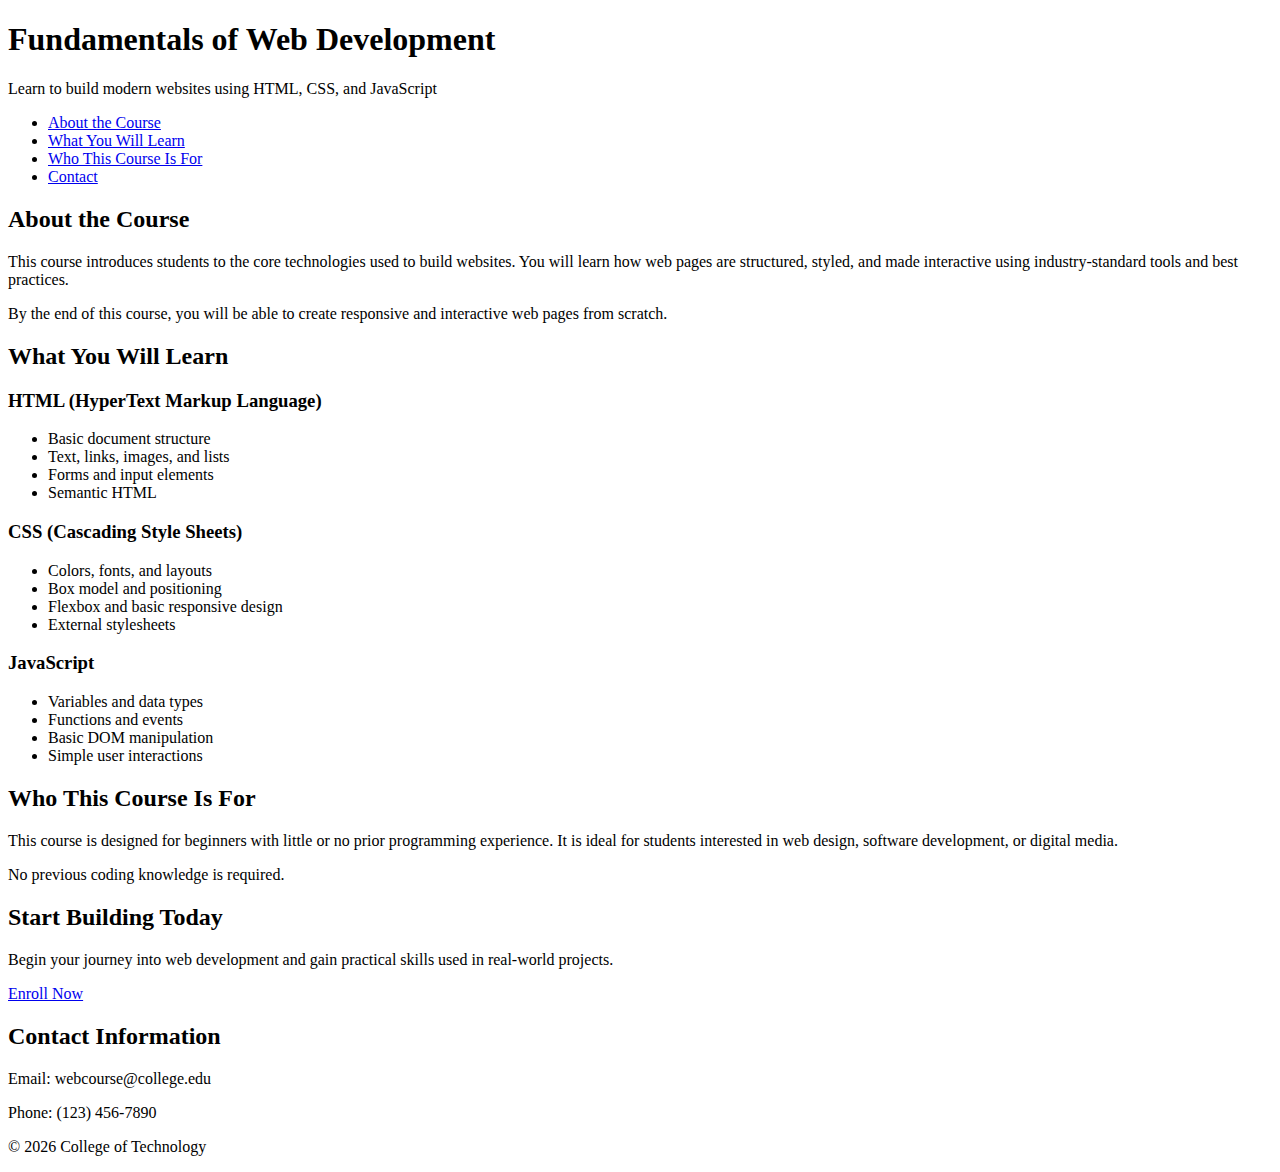
<file: index.html>
<!DOCTYPE html>
<html lang="en">
<head>
    <meta charset="UTF-8">
    <meta name="viewport" content="width=device-width, initial-scale=1.0">
    <title>Fundamentals of Web Development</title>
</head>
<body>

    <!-- Header Section -->
    <header>
        <h1>Fundamentals of Web Development</h1>
        <p>Learn to build modern websites using HTML, CSS, and JavaScript</p>
    </header>

    <!-- Navigation Section -->
    <nav>
        <ul>
            <li><a href="#about">About the Course</a></li>
            <li><a href="#topics">What You Will Learn</a></li>
            <li><a href="#audience">Who This Course Is For</a></li>
            <li><a href="#contact">Contact</a></li>
        </ul>
    </nav>

    <!-- Main Content -->
    <main>

        <!-- About Section -->
        <section id="about">
            <h2>About the Course</h2>
            <p>
                This course introduces students to the core technologies used to build websites.
                You will learn how web pages are structured, styled, and made interactive using
                industry-standard tools and best practices.
            </p>
            <p>
                By the end of this course, you will be able to create responsive and interactive
                web pages from scratch.
            </p>
        </section>

        <!-- Topics Section -->
        <section id="topics">
            <h2>What You Will Learn</h2>

            <h3>HTML (HyperText Markup Language)</h3>
            <ul>
                <li>Basic document structure</li>
                <li>Text, links, images, and lists</li>
                <li>Forms and input elements</li>
                <li>Semantic HTML</li>
            </ul>

            <h3>CSS (Cascading Style Sheets)</h3>
            <ul>
                <li>Colors, fonts, and layouts</li>
                <li>Box model and positioning</li>
                <li>Flexbox and basic responsive design</li>
                <li>External stylesheets</li>
            </ul>

            <h3>JavaScript</h3>
            <ul>
                <li>Variables and data types</li>
                <li>Functions and events</li>
                <li>Basic DOM manipulation</li>
                <li>Simple user interactions</li>
            </ul>
        </section>

        <!-- Audience Section -->
        <section id="audience">
            <h2>Who This Course Is For</h2>
            <p>
                This course is designed for beginners with little or no prior programming experience.
                It is ideal for students interested in web design, software development, or digital media.
            </p>
            <p>
                No previous coding knowledge is required.
            </p>
        </section>

        <!-- Call to Action -->
        <section>
            <h2>Start Building Today</h2>
            <p>
                Begin your journey into web development and gain practical skills used in real-world projects.
            </p>
            <p>
                <a href="#contact">Enroll Now</a>
            </p>
        </section>

    </main>

    <!-- Footer Section -->
    <footer id="contact">
        <h2>Contact Information</h2>
        <p>Email: webcourse@college.edu</p>
        <p>Phone: (123) 456-7890</p>
        <p>&copy; 2026 College of Technology</p>
    </footer>

</body>
</html>
</file>
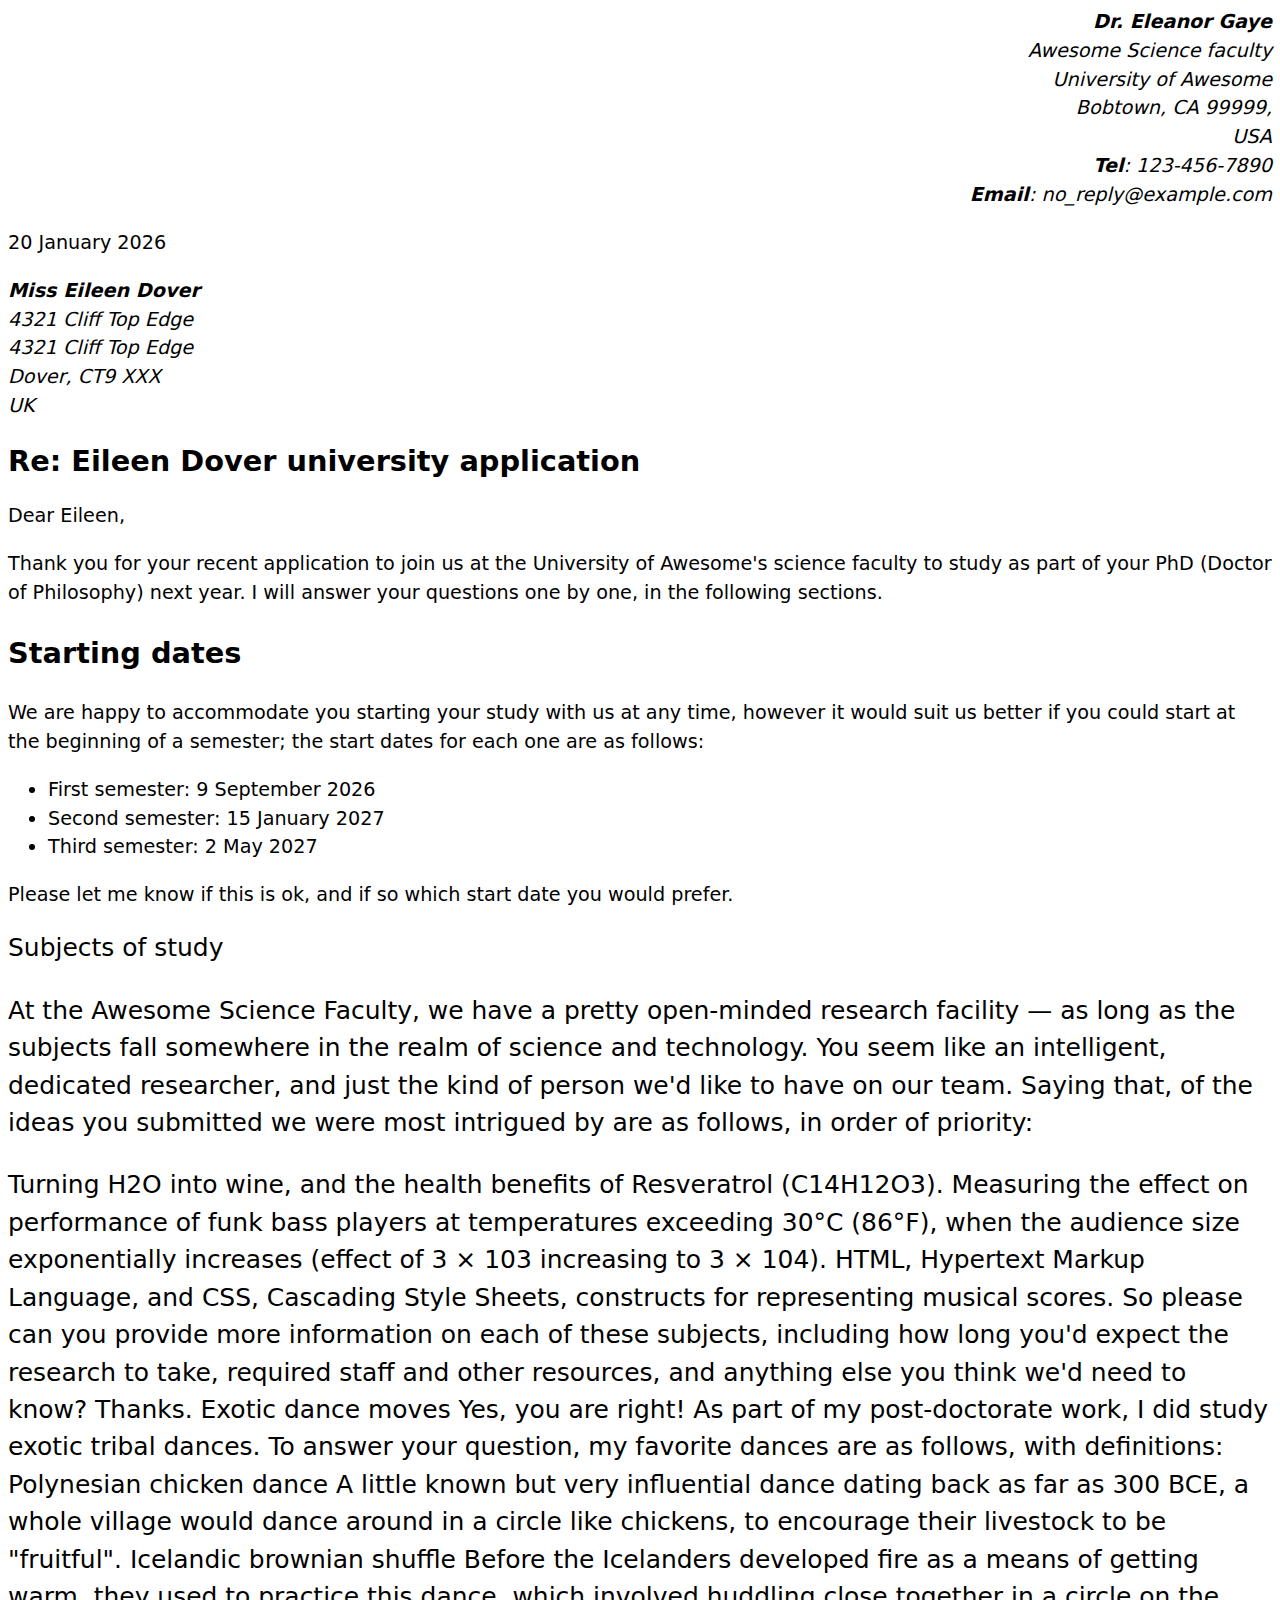
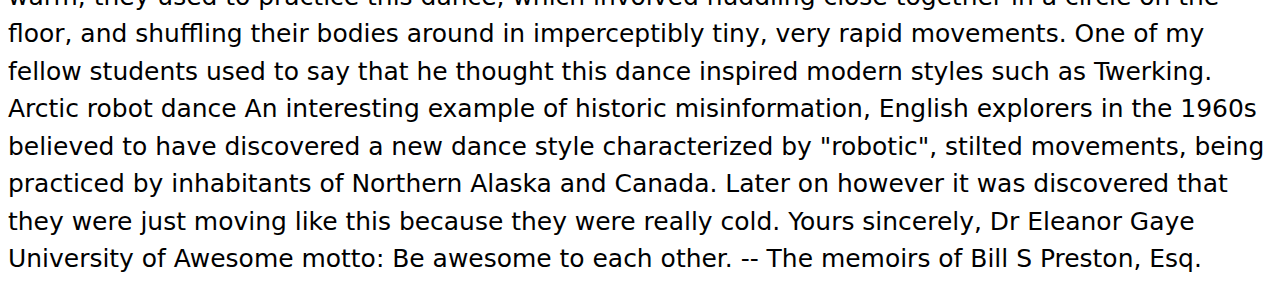
<file: week1/part1/index.html>
<!doctype html>
<html lang="en-US">
<head>
<meta charset="utf-8" />
<meta name="author" content="Dr. Eleanor Gaye" />
<title>Awsome scirnce application correspondence</title>
<Style>
body {
	font: 1.2em / 1.5 system-ui;
	}
	
	.sender-column {
	text-align: right;
	}
	
	h1 {
	font-size: 1.5em;
	}
	
	he {
	font-size: 1.3em;
	}
	</style>
	</head>
	<body>
	<address class="sender-column">
	<strong>Dr. Eleanor Gaye</strong><br />
	Awesome Science faculty<br />
	University of Awesome<br />
	Bobtown, CA 99999,<br />
	USA<br />
	<strong>Tel</strong>: 123-456-7890<br />
	<strong>Email</strong>: no_reply@example.com
	</address>
	<p class="sender">
	<time datetime="2026-01-20">20 January 2026</time>
	</p>
	
	<address>
	<strong>Miss Eileen Dover</strong><br />
	4321 Cliff Top Edge<br />
	4321 Cliff Top Edge<br />
	Dover, CT9 XXX<br />
	UK
	</address>

	<h1>Re: Eileen Dover university application</h1>

	<p>Dear Eileen,</p>
	<p>

	Thank you for your recent application to join us at the University of
	Awesome's science faculty to study as part of your
	<abbr>PhD</abbr> (Doctor of Philosophy) next year. I will answer your
	questions one by one, in the following sections.
	</p>
	<h2>Starting dates</h2>

	<p>
	We are happy to accommodate you starting your study with us at any time,
	however it would suit us better if you could start at the beginning of a
	semester; the start dates for each one are as follows:
	</p>
	
	<ul>
	<li>
	First semester: <time datetime="2026-09-09">9 September 2026</time>
	</li>
	<li>
	Second semester: <time datetime="2027-01-15">15 January 2027</time>
	<li>Third semester: <time datetime="2027-05-02">2 May 2027</time>
	</li>
	</ul>
	
	<p>
	Please let me know if this is ok, and if so which start date you would
prefer.
	</p>
	<he>Subjects of study</h2>

	<p>
	At the Awesome Science Faculty, we have a pretty open-minded research
	facility — as long as the subjects fall somewhere in the realm of science
and technology. You seem like an intelligent, dedicated researcher, and
just the kind of person we'd like to have on our team. Saying that, of the
ideas you submitted we were most intrigued by are as follows, in order of
priority:
	</p>

Turning H2O into wine, and the health benefits of Resveratrol
(C14H12O3).
Measuring the effect on performance of funk bass players at temperatures
exceeding 30°C (86°F), when the audience size exponentially increases
(effect of 3 × 103 increasing to 3 × 104).
HTML, Hypertext Markup Language, and CSS,
Cascading Style Sheets, constructs for representing musical scores.

So please can you provide more information on each of these subjects,
including how long you'd expect the research to take, required staff and
other resources, and anything else you think we'd need to know? Thanks.

Exotic dance moves

Yes, you are right! As part of my post-doctorate work, I
did study exotic tribal dances. To answer your question, my
favorite dances are as follows, with definitions:

Polynesian chicken dance
    A little known but very influential dance dating back as far as
    300 BCE, a whole village would
    dance around in a circle like chickens, to encourage their livestock to
    be "fruitful".
Icelandic brownian shuffle
    Before the Icelanders developed fire as a means of getting warm, they
    used to practice this dance, which involved huddling close together in a
    circle on the floor, and shuffling their bodies around in imperceptibly
    tiny, very rapid movements. One of my fellow students used to say that
    he thought this dance inspired modern styles such as Twerking.
Arctic robot dance
    An interesting example of historic misinformation, English explorers in
    the 1960s believed to have discovered a new dance style characterized by
    "robotic", stilted movements, being practiced by inhabitants of Northern
    Alaska and Canada. Later on however it was discovered that they were
    just moving like this because they were really cold.

Yours sincerely,

Dr Eleanor Gaye

University of Awesome motto: Be awesome to each other. --
The memoirs of Bill S Preston, Esq.
</file>
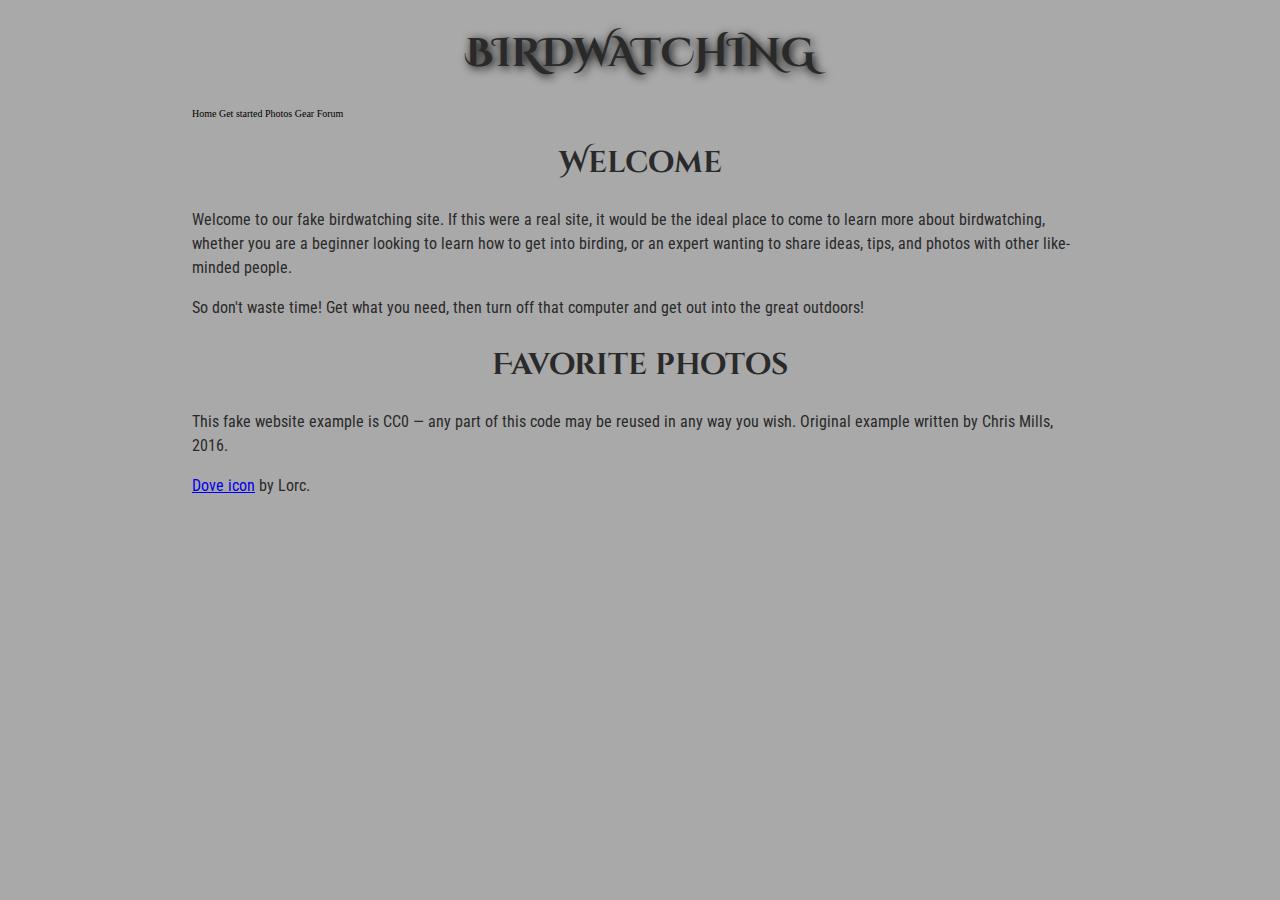
<file: week1/Part2/index.html>
<!doctype html>
<html lang="en">
  <head>
    <meta charset="utf-8" >
    <title>Birdwatching</title>
	<!--
		NAME: Ahmed ali
		File: index.html
		Date: 29 Jan 2026
		INFT1206 bird watching page demoing how to structure html.
		-->
    	    <link
      href="https://fonts.googleapis.com/css?family=Roboto+Condensed:300%7CCinzel+Decorative:700"
      rel="stylesheet" />
		   <link href="./css/style.css" rel="stylesheet">
  </head>

  <body>
    <h1>Birdwatching</h1>

    Home Get started Photos Gear Forum

    <h2>Welcome</h2>

    <p>
      Welcome to our fake birdwatching site. If this were a real site, it
      would be the ideal place to come to learn more about birdwatching,
      whether you are a beginner looking to learn how to get into birding, or
      an expert wanting to share ideas, tips, and photos with other
      like-minded people.
    </p>

    <p>
      So don't waste time! Get what you need, then turn off that computer and
      get out into the great outdoors!
    </p>

    <h2>Favorite photos</h2>

    <!-- Link images here. -->

    <p>
      This fake website example is CC0 — any part of this code may be reused
      in any way you wish. Original example written by Chris Mills, 2016.
    </p>

    <p>
      <a href="http://game-icons.net/lorc/originals/dove.html">Dove icon</a>
      by Lorc.
    </p>
  </body>
</html>
</file>
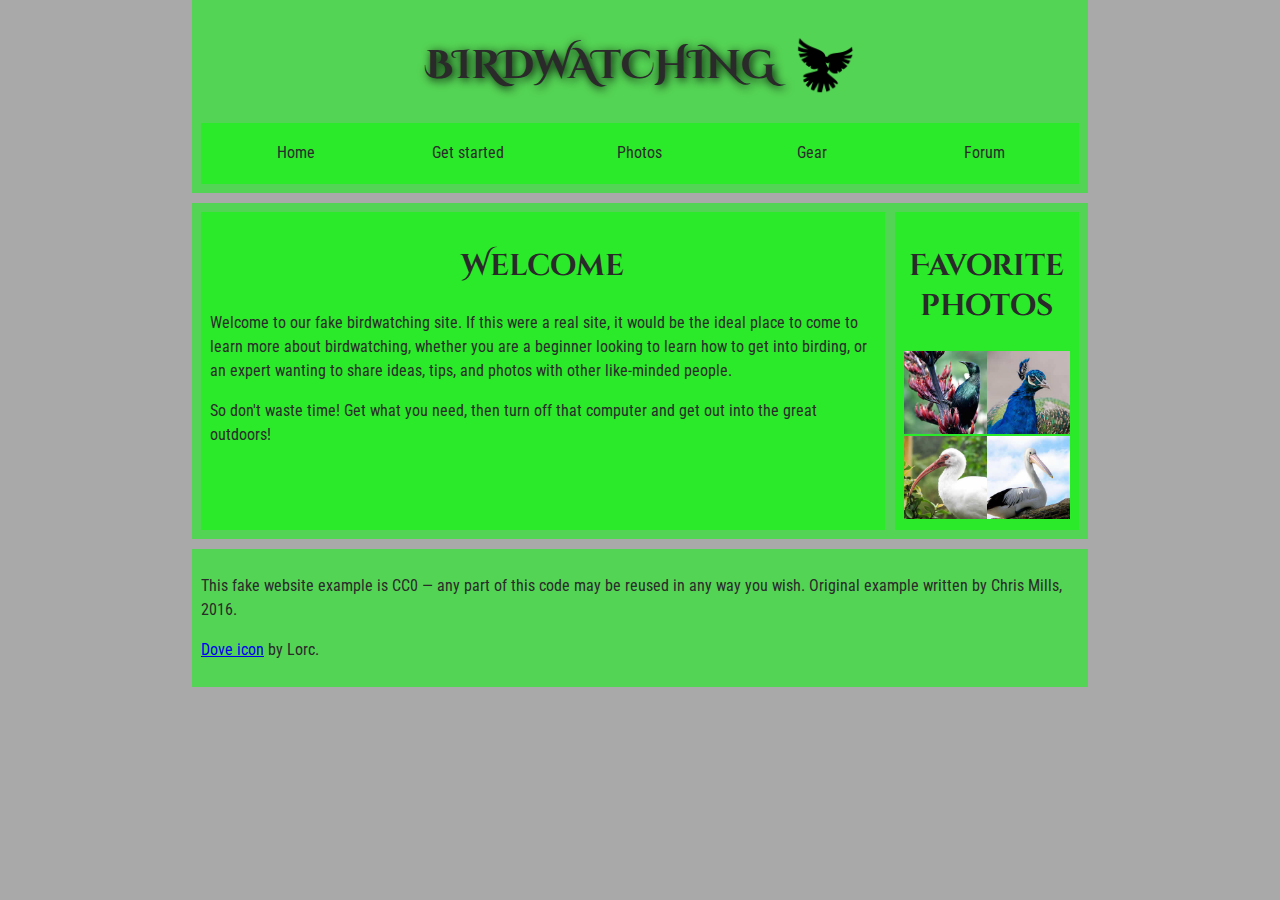
<file: week1/part3/index.html>
<!doctype html>
<html lang="en">
  <head>
    <meta charset="utf-8" >
    <title>Birdwatching</title>
	<!--
		NAME: Ahmed ali
		File: index.html
		Date: 29 Jan 2026
		INFT1206 bird watching page demoing how to structure html.
		-->
    	    <link
      href="https://fonts.googleapis.com/css?family=Roboto+Condensed:300%7CCinzel+Decorative:700"
      rel="stylesheet" >
		   <link href="./css/style.css" rel="stylesheet">
  </head>

  <body>
  <header>
    <h1>Birdwatching <img src="./images/dove.png" alt=""> </h1>
	<nav>
	<ul>
	<li>Home</li>
	<li>Get started</li>
	<li>Photos</li>
	<li>Gear</li>
	<li>Forum</li>
	
	</ul>
	</nav>
    </header>
	<main>
	<article>
    <h2>Welcome</h2>

    <p>
      Welcome to our fake birdwatching site. If this were a real site, it
      would be the ideal place to come to learn more about birdwatching,
      whether you are a beginner looking to learn how to get into birding, or
      an expert wanting to share ideas, tips, and photos with other
      like-minded people.
    </p>
	
    <p>
      So don't waste time! Get what you need, then turn off that computer and
      get out into the great outdoors!
    </p>
	</article>
	<aside>
    <h2>Favorite photos</h2>
	<a href="./images/favorite-bird-1.jpg"> <img src="./images/favorite-bird-1_th.jpg" alt="Mean looking bird in a tree"></a>
	<a href="./images/favorite-bird-2.jpg"> <img src="./images/favorite-bird-2_th.jpg" alt="Blue Peacock"></a>
	<a href="./images/favorite-bird-3.jpg"> <img src="./images/favorite-bird-3_th.jpg" alt="Long beaked all white bird"></a>
	<a href="./images/favorite-bird-4.jpg"> <img src="./images/favorite-bird-4_th.jpg" alt="Long beaked black and white bird"></a>
	</aside>
    <!-- Link images here. -->
	
	</main>
	<footer>
    <p>
      This fake website example is CC0 — any part of this code may be reused
      in any way you wish. Original example written by Chris Mills, 2016.
    </p>

    <p>
      <a href="http://game-icons.net/lorc/originals/dove.html">Dove icon</a>
      by Lorc.
    </p>
	</footer>
  </body>
</html>
</file>
<file: week1/Part2/css/style.css>
/* || General setup */

body {
  margin: 0;
}

html {
  font-size: 10px;
  background-color: darkgrey;
}

body {
  width: 70%;
  min-width: 800px;
  margin: 0 auto;
}

/* || typography */

h1,
h2 {
  font-family: "Cinzel Decorative", cursive;
  color: #2a2a2a;
}

p,
li {
  font-family: "Roboto Condensed", sans-serif;
  color: #2a2a2a;
}

h1 {
  font-size: 4rem;
  text-align: center;
  text-shadow: 2px 2px 10px black;
}

h2 {
  font-size: 3rem;
  text-align: center;
}

p,
li {
  font-size: 1.6rem;
  line-height: 1.5;
}

/* || header layout */

header {
  margin-bottom: 10px;
}

main,
header,
nav,
article,
aside,
footer,
section {
  background-color: #00ff0080;
  padding: 1%;
}

h1 {
  text-transform: uppercase;
  display: flex;
  align-items: center;
  justify-content: center;
  gap: 20px;
}

header img {
  height: 60px;
}

nav ul {
  padding: 0;
  list-style-type: none;
  display: flex;
}

nav li {
  text-align: center;
  flex: 1;
}

nav a {
  font-size: 2rem;
  text-transform: uppercase;
  text-decoration: none;
  color: black;
}

nav a:hover,
nav a:focus {
  color: red;
}

/* || main layout */

main {
  display: flex;
  gap: 10px;
}

article {
  flex: 4;
}

aside {
  flex: 1;
}

aside a {
  display: block;
  float: left;
  width: 50%;
}

aside img {
  max-width: 100%;
}

footer {
  margin-top: 10px;
}
</file>
<file: week1/part3/css/style.css>
/* || General setup */

body {
  margin: 0;
}

html {
  font-size: 10px;
  background-color: darkgrey;
}

body {
  width: 70%;
  min-width: 800px;
  margin: 0 auto;
}

/* || typography */

h1,
h2 {
  font-family: "Cinzel Decorative", cursive;
  color: #2a2a2a;
}

p,
li {
  font-family: "Roboto Condensed", sans-serif;
  color: #2a2a2a;
}

h1 {
  font-size: 4rem;
  text-align: center;
  text-shadow: 2px 2px 10px black;
}

h2 {
  font-size: 3rem;
  text-align: center;
}

p,
li {
  font-size: 1.6rem;
  line-height: 1.5;
}

/* || header layout */

header {
  margin-bottom: 10px;
}

main,
header,
nav,
article,
aside,
footer,
section {
  background-color: #00ff0080;
  padding: 1%;
}

h1 {
  text-transform: uppercase;
  display: flex;
  align-items: center;
  justify-content: center;
  gap: 20px;
}

header img {
  height: 60px;
}

nav ul {
  padding: 0;
  list-style-type: none;
  display: flex;
}

nav li {
  text-align: center;
  flex: 1;
}

nav a {
  font-size: 2rem;
  text-transform: uppercase;
  text-decoration: none;
  color: black;
}

nav a:hover,
nav a:focus {
  color: red;
}

/* || main layout */

main {
  display: flex;
  gap: 10px;
}

article {
  flex: 4;
}

aside {
  flex: 1;
}

aside a {
  display: block;
  float: left;
  width: 50%;
}

aside img {
  max-width: 100%;
}

footer {
  margin-top: 10px;
}
</file>
